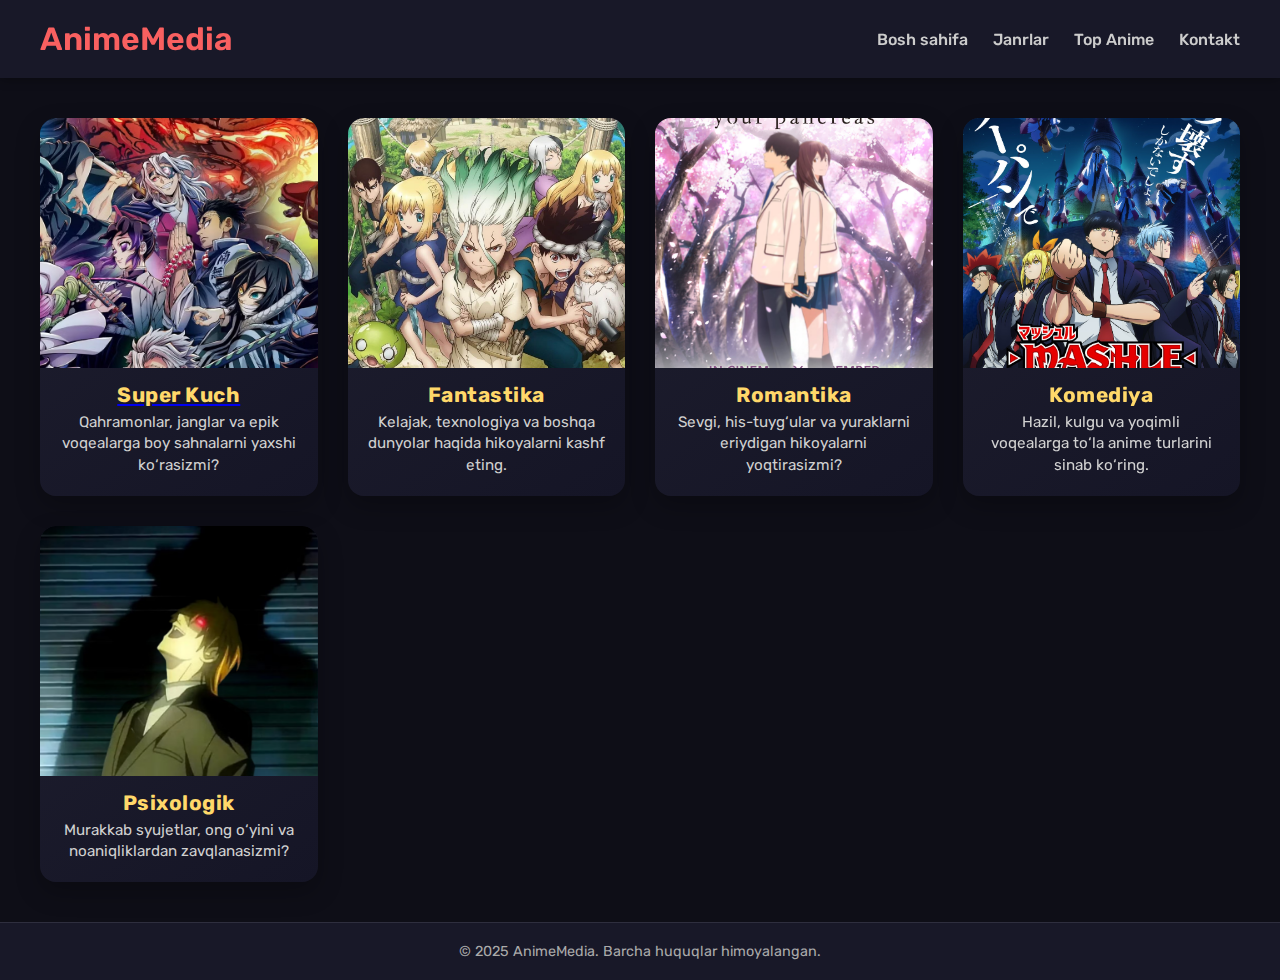
<file: index.html>
<!DOCTYPE html>
<html lang="uz">
<head>
  <meta charset="UTF-8" />
  <meta name="viewport" content="width=device-width, initial-scale=1.0" />
  <title>AnimeSayti - Janrlar</title>
  <link rel="stylesheet" href="style.css" />

</head>
<body>
  <header>
    <div class="logo">AnimeMedia</div>
    <nav>
      <ul>
        <li><a href="#">Bosh sahifa</a></li>
        <li><a href="#">Janrlar</a></li>
        <li><a href="#">Top Anime</a></li>
        <li><a href="#">Kontakt</a></li>
      </ul>
    </nav>
  </header>

  <section class="anime-grid">
    <div class="anime-card">
      <a href="SuperPower.html"><img src="Media/demon-slayer.avif" alt="Aksiya" />
      <h3>Super Kuch</h3></a>
      <p>Qahramonlar, janglar va epik voqealarga boy sahnalarni yaxshi ko‘rasizmi?</p>
    </div>
    <div class="anime-card">
      <img src="Media/dr-stone.jpg" alt="Fantastika" />
      <h3>Fantastika</h3>
      <p>Kelajak, texnologiya va boshqa dunyolar haqida hikoyalarni kashf eting.</p>
    </div>
   
      <div class="anime-card">
        <div class="scene">
          <img src="Media/Iwannaeat-Photoroom.png" class="layer layer-bg">
          <img src="Media/Iwannaeat_prev_ui (1).png" class="layer layer-mid">
          
        </div>
        <h3>Romantika</h3>
        <p>Sevgi, his-tuyg‘ular va yuraklarni eriydigan hikoyalarni yoqtirasizmi?</p>
      </div>
 
    
      <div class="anime-card">
        <div class="scene">
          <img src="Media/mashlebgrd.png" class="layer layer-bg">
          <img src="Media/mashle-Photoroom.png" class="layer layer-mid">

        </div>
      <h3>Komediya</h3>
      <p>Hazil, kulgu va yoqimli voqealarga to‘la anime turlarini sinab ko‘ring.</p>
    </div>

    <div class="anime-card">
        <div class="scene">
          <img src="Media/LSDD-Photoroom (1).png" class="layer layer-bg">
          <img src="Media/LSDD-Photoroom.png" class="layer layer-mid">
          
        </div>
      <h3>Psixologik</h3>
      <p>Murakkab syujetlar, ong o‘yini va noaniqliklardan zavqlanasizmi?</p>
    </div>
  </section>

  <footer>
    <p>&copy; 2025 AnimeMedia. Barcha huquqlar himoyalangan.</p>
  </footer>
  
</body>
</html>
</file>
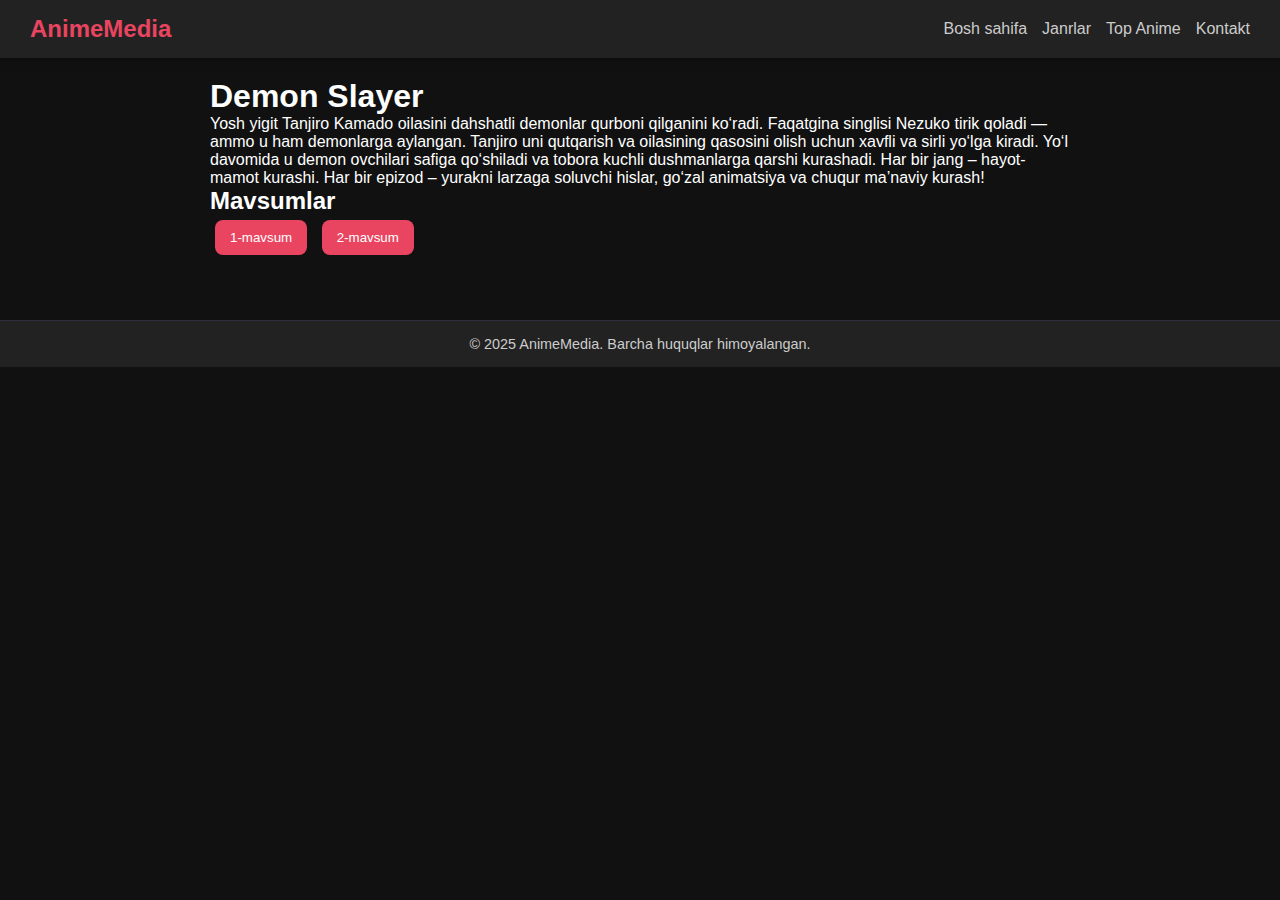
<file: DemonSlayer.html>
<!DOCTYPE html>
<html lang="uz">
<head>
  <meta charset="UTF-8" />
  <meta name="viewport" content="width=device-width, initial-scale=1.0"/>
  <title>Demon Slayer - AnimeMedia</title>
  <link rel="stylesheet" href="style.css" />
  <style>
    body {
      font-family: sans-serif;
      background-color: #111;
      color: #fff;
    }

    header {
      background-color: #222;
      padding: 15px 30px;
      display: flex;
      justify-content: space-between;
      align-items: center;
    }

    .logo {
      font-size: 24px;
      color: #e94560;
      font-weight: bold;
    }

    nav ul {
      list-style: none;
      display: flex;
      gap: 15px;
      padding: 0;
      margin: 0;
    }

    nav a {
      color: white;
      text-decoration: none;
    }

    nav a:hover {
      text-decoration: underline;
    }

    .season-buttons button,
    .episodes-container button {
      margin: 5px;
      padding: 10px 15px;
      background-color: #e94560;
      border: none;
      color: white;
      border-radius: 8px;
      cursor: pointer;
    }

    .video-player {
      margin-top: 20px;
      text-align: center;
    }

    .video-player video {
      width: 80%;
      max-width: 800px;
      border-radius: 12px;
      box-shadow: 0 0 20px #e94560;
    }

    .video-player.hidden {
      display: none;
    }

    .anime-detail {
      padding: 20px;
      max-width: 900px;
      margin: auto;
    }

    footer {
      background-color: #222;
      padding: 15px;
      text-align: center;
      margin-top: 40px;
      color: #ccc;
    }
  </style>
</head>
<body>
  <header>
    <div class="logo">AnimeMedia</div>
    <nav>
      <ul>
        <li><a href="index.html">Bosh sahifa</a></li>
        <li><a href="#">Janrlar</a></li>
        <li><a href="#">Top Anime</a></li>
        <li><a href="#">Kontakt</a></li>
      </ul>
    </nav>
  </header>

  <section class="anime-detail">
    <h1>Demon Slayer</h1>
    <p>Yosh yigit Tanjiro Kamado oilasini dahshatli demonlar qurboni qilganini ko‘radi. Faqatgina singlisi Nezuko tirik qoladi — ammo u ham demonlarga aylangan. Tanjiro uni qutqarish va oilasining qasosini olish uchun xavfli va sirli yo‘lga kiradi. Yo‘l davomida u demon ovchilari safiga qo‘shiladi va tobora kuchli dushmanlarga qarshi kurashadi. Har bir jang – hayot-mamot kurashi. Har bir epizod – yurakni larzaga soluvchi hislar, go‘zal animatsiya va chuqur ma’naviy kurash!</p>

    <h2>Mavsumlar</h2>
    <div class="season-buttons">
      <button onclick="showEpisodes('season1')">1-mavsum</button>
      <button onclick="showEpisodes('season2')">2-mavsum</button>
    </div>

    <div id="episodes" class="episodes-container">
      <!-- Qismlar shu yerga JS orqali yuklanadi -->
    </div>

    <div id="video-player" class="video-player hidden">
      <video id="anime-video" controls>
        <source src="" type="video/mp4" />
        Brauzeringiz video pleerni qo‘llab-quvvatlamaydi.
      </video>
      <br />
      <button onclick="closeVideo()">Yopish</button>
    </div>
  </section>

  <footer>
    <p>&copy; 2025 AnimeMedia. Barcha huquqlar himoyalangan.</p>
  </footer>

  <script>
    // Barcha qismlar ro'yxati
    const episodesData = {
      season1: [
        { title: "1-qism: Shafqatsizlik", src: "Videos/season1-ep1.mp4" },
        { title: "2-qism: Murabbiy Sakonji", src: "Videos/season1-ep2.mp4" }
      ],
      season2: [
        { title: "1-qism: Olov poezdi", src: "Videos/season2-ep1.mp4" },
        { title: "2-qism: Tengen bilan", src: "Videos/season2-ep2.mp4" }
      ]
    };

    // Epizod tugmalarini chiqarish
    function showEpisodes(season) {
      const episodes = episodesData[season];
      const container = document.getElementById("episodes");
      container.innerHTML = '';

      episodes.forEach(ep => {
        const btn = document.createElement("button");
        btn.textContent = ep.title;
        btn.onclick = () => playEpisode(ep.src);
        container.appendChild(btn);
      });
    }

    // Video o'ynatish funksiyasi
    function playEpisode(src) {
      const player = document.getElementById("video-player");
      const video = document.getElementById("anime-video");

      video.pause();
      video.setAttribute("src", src);
      video.load();
      player.classList.remove("hidden");
      video.play();
    }

    // Video yopish funksiyasi
    function closeVideo() {
      const player = document.getElementById("video-player");
      const video = document.getElementById("anime-video");
      video.pause();
      video.currentTime = 0;
      player.classList.add("hidden");
    }
  </script>
</body>
</html>
</file>
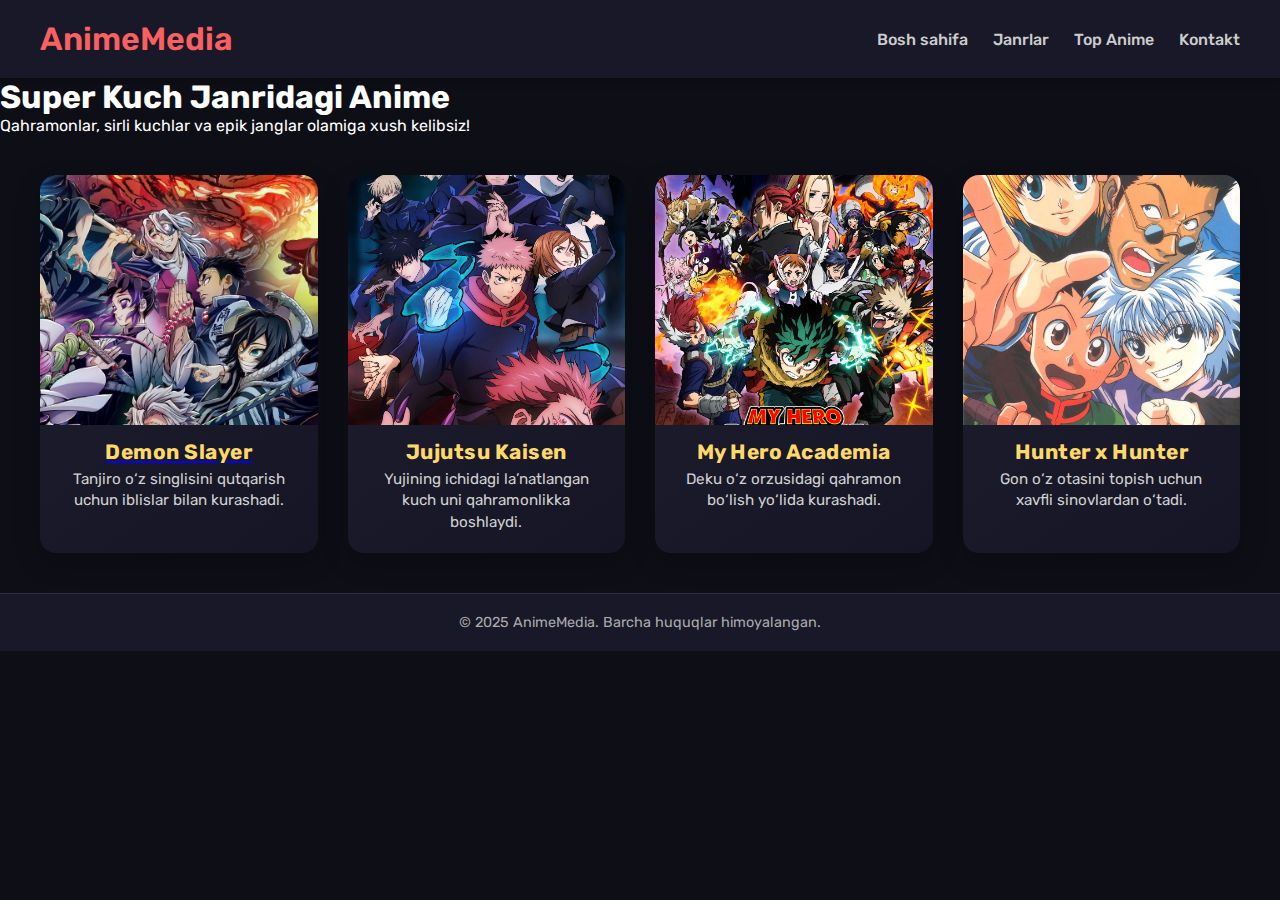
<file: SuperPower.html>
<!DOCTYPE html>
<html lang="uz">
<head>
  <meta charset="UTF-8" />
  <meta name="viewport" content="width=device-width, initial-scale=1.0"/>
  <title>Super Kuch Anime - AnimeMedia</title>
  <link rel="stylesheet" href="style.css" />
</head>
<body>
  <header>
    <div class="logo">AnimeMedia</div>
    <nav>
      <ul>
        <li><a href="index.html">Bosh sahifa</a></li>
        <li><a href="#">Janrlar</a></li>
        <li><a href="#">Top Anime</a></li>
        <li><a href="#">Kontakt</a></li>
      </ul>
    </nav>
  </header>

  <section class="genre-hero">
    <h1>Super Kuch Janridagi Anime</h1>
    <p>Qahramonlar, sirli kuchlar va epik janglar olamiga xush kelibsiz!</p>
  </section>

  <section class="anime-grid">
    <div class="anime-card">
      <a href="DemonSlayer.html"><img src="Media/demon-slayer.avif" alt="Demon Slayer" />
      <h3>Demon Slayer</h3></a>
      <p>Tanjiro o‘z singlisini qutqarish uchun iblislar bilan kurashadi.</p>
    </div>

    <div class="anime-card">
      <img src="Media/jjk.webp" alt="Jujutsu Kaisen" />
      <h3>Jujutsu Kaisen</h3>
      <p>Yujining ichidagi la’natlangan kuch uni qahramonlikka boshlaydi.</p>
    </div>

    <div class="anime-card">
      <img src="Media/myheroac.webp" alt="My Hero Academia" />
      <h3>My Hero Academia</h3>
      <p>Deku o‘z orzusidagi qahramon bo‘lish yo‘lida kurashadi.</p>
    </div>

    <div class="anime-card">
      <img src="Media/hunter.jpg" alt="Hunter x Hunter" />
      <h3>Hunter x Hunter</h3>
      <p>Gon o‘z otasini topish uchun xavfli sinovlardan o‘tadi.</p>
    </div>
  </section>

  <footer>
    <p>&copy; 2025 AnimeMedia. Barcha huquqlar himoyalangan.</p>
  </footer>
</body>
</html>
</file>
<file: style.css>
/* Global sozlamalar */
@import url('https://fonts.googleapis.com/css2?family=Rubik:wght@400;600&display=swap');

* {
  margin: 0;
  padding: 0;
  box-sizing: border-box;
}

body {
  font-family: 'Rubik', sans-serif;
  background-color: #0e0e17;
  color: #fff;
}

/* Header */
header {
  background-color: #181828;
  padding: 20px 40px;
  display: flex;
  justify-content: space-between;
  align-items: center;
  box-shadow: 0 2px 10px rgba(0,0,0,0.3);
  position: sticky;
  top: 0;
  z-index: 10;
}

.logo {
  font-size: 2rem;
  font-weight: 600;
  color: #f96060;
}

nav ul {
  list-style: none;
  display: flex;
  gap: 25px;
}

nav ul li a {
  text-decoration: none;
  color: #ccc;
  font-weight: 500;
  transition: color 0.3s ease;
}

nav ul li a:hover {
  color: #f96060;
}

/* Grid */
.anime-grid {
  display: grid;
  grid-template-columns: repeat(auto-fit, minmax(220px, 1fr));
  gap: 30px;
  padding: 40px;
}

/* Card */
.anime-card {
  background: linear-gradient(145deg, #1f1f2f, #151526);
  border-radius: 16px;
  overflow: hidden;
  box-shadow: 0 10px 25px rgba(0, 0, 0, 0.25);
  transition: transform 0.3s ease, box-shadow 0.3s ease;
  transform-style: preserve-3d;
  cursor: pointer;
  display: flex;
  flex-direction: column;
  align-items: center;
}

.anime-card:hover {
  transform: translateY(-6px) scale(1.02);
  box-shadow: 0 6px 20px rgb(74, 249, 255);
}

/* Rasm o‘lchami qat'iy belgilanadi */
.anime-card img {
  width: 100%;
  height: 250px;
  object-fit: cover;
  transition: transform 0.5s ease;
  transform-origin: center center;
  display: block;
}

/* Romantika kartasidagi .scene ichidagi rasmlar uchun */
.anime-card .scene {
  width: 100%;
  height: 250px;
  position: relative;
  overflow: hidden;
}

.anime-card .scene .layer {
  position: absolute;
  top: 0;
  left: 0;
  width: 100%;
  height: 250px;
  object-fit: cover;
}

/* Hover effekti */
.anime-card:hover img,
.anime-card:hover .scene .layer {
  transform: scale(1.05) rotateX(2deg) rotateY(-2deg);
}

/* Matn */
.anime-card h3 {
  font-size: 1.3rem;
  margin: 15px 20px 5px;
  color: #ffd86a;
  font-weight: bold;
  letter-spacing: 0.5px;
  text-align: center;
}

.anime-card p {
  font-size: 0.95rem;
  margin: 0 20px 20px;
  color: #d0d0d0;
  line-height: 1.4;
  text-align: center;
}

/* Footer */
footer {
  background-color: #181828;
  text-align: center;
  padding: 20px;
  font-size: 0.9rem;
  color: #aaa;
  border-top: 1px solid #2e2e3e;
}

/* Responsivlik */
@media (max-width: 768px) {
  .anime-card:hover img,
  .anime-card:hover .scene .layer {
    transform: scale(1.03);
  }

  .anime-card {
    transform: none !important;
    box-shadow: 0 5px 15px rgba(0, 0, 0, 0.2);
  }
}

.scene {
  position: relative;
  width: 100%;
  height: 250px;
  perspective: 800px;
  overflow: hidden;
}

.layer {
  position: absolute;
  top: 0;
  left: 0;
  width: 100%;
  height: 100%;
  object-fit: cover;
  transition: transform 0.5s ease;
  will-change: transform;
}

/* Depth by layer */
.layer-bg {
  transform: translateZ(0px);
  z-index: 1;
}

.layer-mid {
  transform: translateZ(30px);
  z-index: 2;
}



/* Hover effect
.anime-card:hover .layer-bg {
  transform: scale(1.03) translateZ(5px) rotateY(-2deg);
}

.anime-card:hover .layer-mid {
  transform: scale(1.05) translateZ(20px) rotateY(-4deg);
} */

/* Hover effect */
.anime-card:hover .layer-bg {
  transform: scale(1.1) translateZ(0px) rotateY(-1deg);
}

.anime-card:hover .layer-mid {
  transform: scale(1.05) translateZ(20px) rotateY(-8deg);
}
</file>
